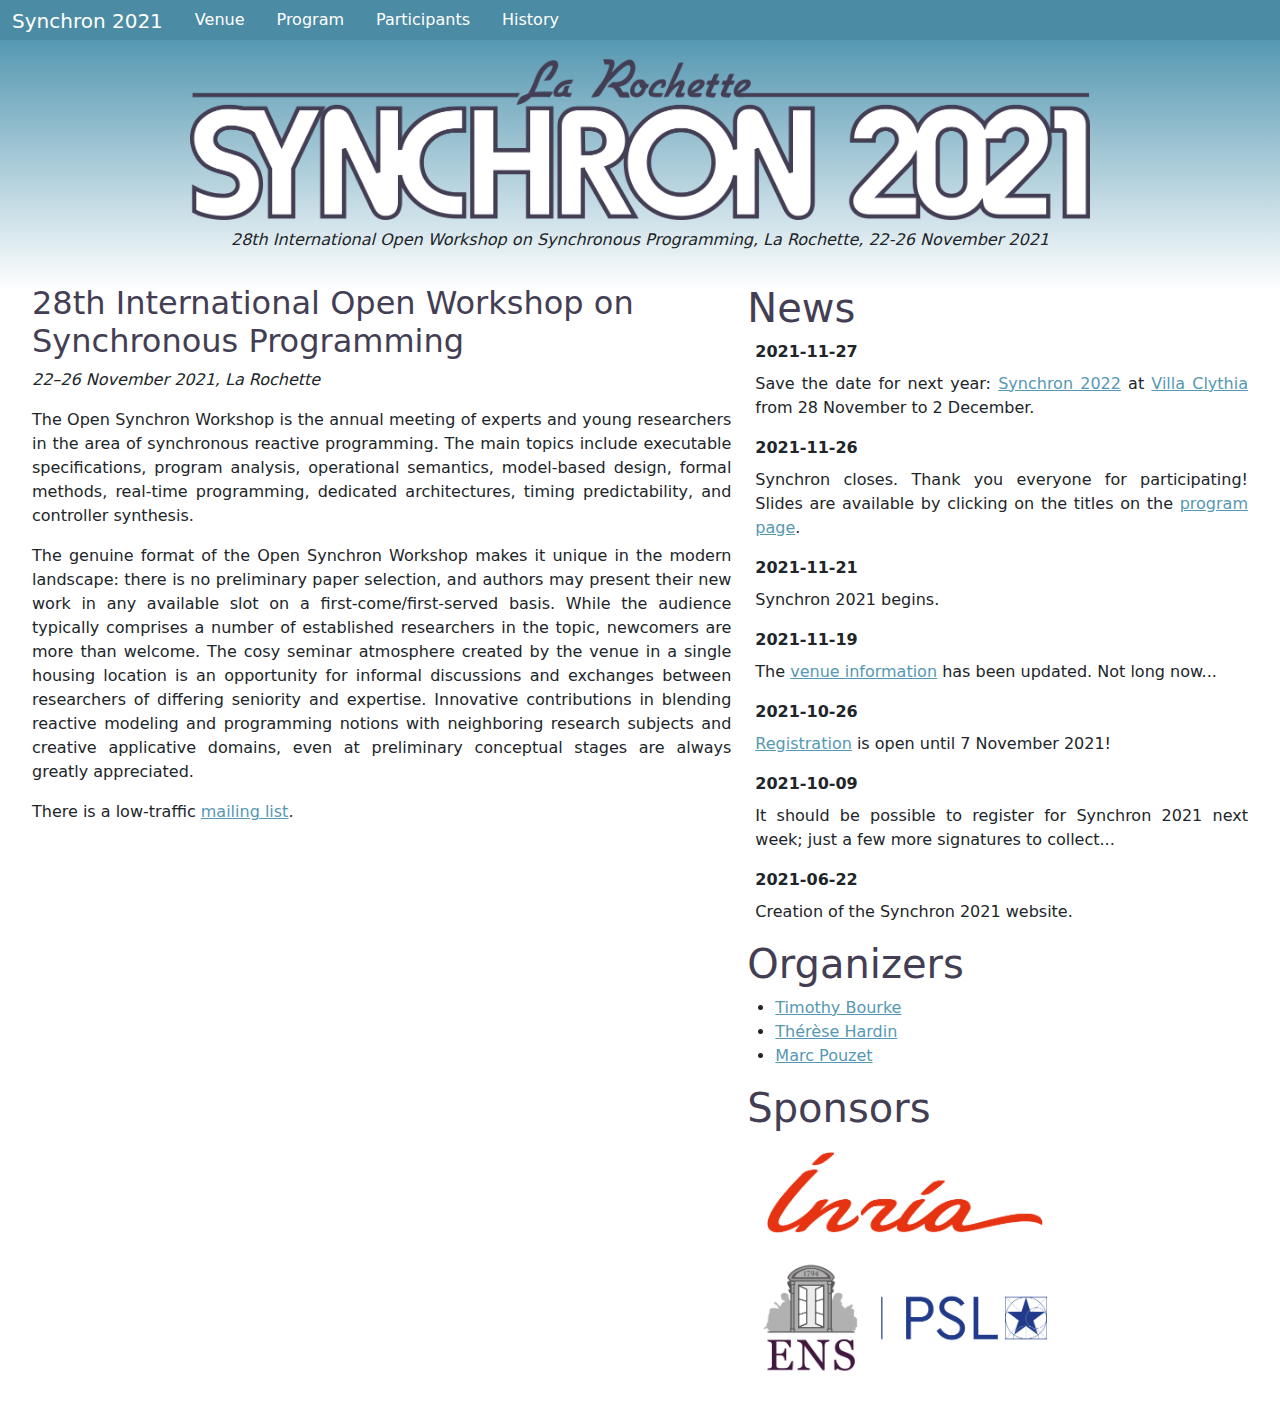
<file: index.html>
<!DOCTYPE html>
<html lang="en"><head><meta charset="utf-8"/><meta name="viewport" content="width=device-width, initial-scale=1, shrink-to-fit=no"/><meta http-equiv="x-ua-compatible" content="ie=edge"/><link href="css/synchron.css" rel="stylesheet"/><title>Synchron 2021</title><meta name="description" content="28th International Open Workshop on Synchronous Programming,
                   La Rochette, 22-26 November 2021"/><link href="apple-touch-icon.png" type="image/png" rel="apple-touch-icon" sizes="180x180"/><link href="favicon-32x32.png" type="image/png" rel="icon" sizes="32x32"/><link href="favicon-16x16.png" type="image/png" rel="icon" sizes="16x16"/><link href="site.webmanifest" rel="manifest"/><meta name="msapplication-TileColor" content="#ffffff"/><meta name="msapplication-TileImage" content="/icons/ms-icon-144x144.png"/><meta name="theme-color" content="#ffffff"/></head><body><div class="synchron-all"><div class="navbar navbar-expand-md navbar-light synchron-navbar" id="synchron-navbar" role="navigation"><div class="container-fluid"><a class="navbar-brand" href="index.html">Synchron 2021</a><button class="navbar-toggler" type="button" data-bs-toggle="collapse" data-bs-target="#collapsingNavbar" aria-controls="collapsingNavbar" aria-expanded="false" aria-label="Toggle navigation"><span class="navbar-toggler-icon"></span></button><div class="collapse navbar-collapse" id="collapsingNavbar"><ul class="navbar-nav mr-auto"><li class="nav-item"><a class="nav-link" href="venue.html">Venue</a></li><li class="nav-item"><a class="nav-link" href="program.html">Program</a></li><li class="nav-item"><a class="nav-link" href="participants.html">Participants</a></li><li class="nav-item"><a class="nav-link" href="history.html">History</a></li></ul></div></div></div><div class="synchron-content synchron-gradient"><div class="synchron-logo-outer"><div class="synchron-logo"><div class="d-none d-md-block"><img class="img-fluid synchron-logo" alt="Synchron 2021 logo" src="img/synchron2021.png"/></div><div class="d-md-none"><img class="img-fluid synchron-logo" alt="Synchron 2021 narrow logo" src="img/synchron2021-narrow.png"/></div><div class="synchron-under-logo">28th International Open Workshop on Synchronous Programming,
                   La Rochette, 22-26 November 2021</div></div></div><div class="row below-logo"><div class="col-md-7 col-xl-7 overview"><h2>28th International Open Workshop on Synchronous Programming</h2>
<p><em>22–26 November 2021, La Rochette</em></p>
<p>The Open Synchron Workshop is the annual meeting of experts and young
researchers in the area of synchronous reactive programming.
The main topics include executable specifications, program analysis,
operational semantics, model-based design, formal methods, real-time
programming, dedicated architectures, timing predictability, and controller
synthesis.</p>
<p>The genuine format of the Open Synchron Workshop makes it unique in the
modern landscape: there is no preliminary paper selection, and authors may
present their new work in any available slot on a first-come/first-served
basis.
While the audience typically comprises a number of established researchers
in the topic, newcomers are more than welcome.
The cosy seminar atmosphere created by the venue in a single housing
location is an opportunity for informal discussions and exchanges between
researchers of differing seniority and expertise.
Innovative contributions in blending reactive modeling and programming
notions with neighboring research subjects and creative applicative domains,
even at preliminary conceptual stages are always greatly appreciated.</p>
<p>There is a low-traffic
<a href="https://sympa.inria.fr/sympa/info/synchron2021">mailing list</a>.</p>
</div><div class="col-md-5 col-xl-5"><h1>News</h1><dl class="velus-news"><dt><dt>2021-11-27</dt></dt><dd><dd><p>Save the date for next year: <a href="https://project.inria.fr/synchron2022/">Synchron 2022</a>
at <a href="https://www.caes.cnrs.fr/sejours/la-villa-clythia/">Villa Clythia</a> from
28 November to 2 December.</p>
</dd></dd><dt><dt>2021-11-26</dt></dt><dd><dd><p>Synchron closes. Thank you everyone for participating! Slides are available
by clicking on the titles on the <a href="program.html">program page</a>.</p>
</dd></dd><dt><dt>2021-11-21</dt></dt><dd><dd><p>Synchron 2021 begins.</p>
</dd></dd><dt><dt>2021-11-19</dt></dt><dd><dd><p>The <a href="venue.html">venue information</a> has been updated. Not long now...</p>
</dd></dd><dt><dt>2021-10-26</dt></dt><dd><dd><p><a href="registration.html">Registration</a> is open until 7 November 2021!</p>
</dd></dd><dt><dt>2021-10-09</dt></dt><dd><dd><p>It should be possible to register for Synchron 2021 next week; just a few
more signatures to collect...</p>
</dd></dd><dt><dt>2021-06-22</dt></dt><dd><dd><p>Creation of the Synchron 2021 website.</p>
</dd></dd></dl><div class="under-news"><h1>Organizers</h1>
<ul>
<li><a href="http://www.tbrk.org/">Timothy Bourke</a>
</li>
<li><a href="http://www-spi.lip6.fr/~hardin/">Thérèse Hardin</a>
</li>
<li><a href="https://www.di.ens.fr/~pouzet/">Marc Pouzet</a>
</li>
</ul>
<h1>Sponsors</h1>
<p><a href="https://www.inria.fr/en/centre-inria-de-paris"><img src="img/inria.png" alt="Inria logo" title="Inria logo"/></a></p>
<p><a href="https://www.di.ens.fr/"><img src="img/ens-psl.png" alt="ENS-PSL logo" title="ENS-PSL logo"/></a></p>
</div></div></div></div><script src="js/bootstrap.min.js"></script></div></body></html>
</file>
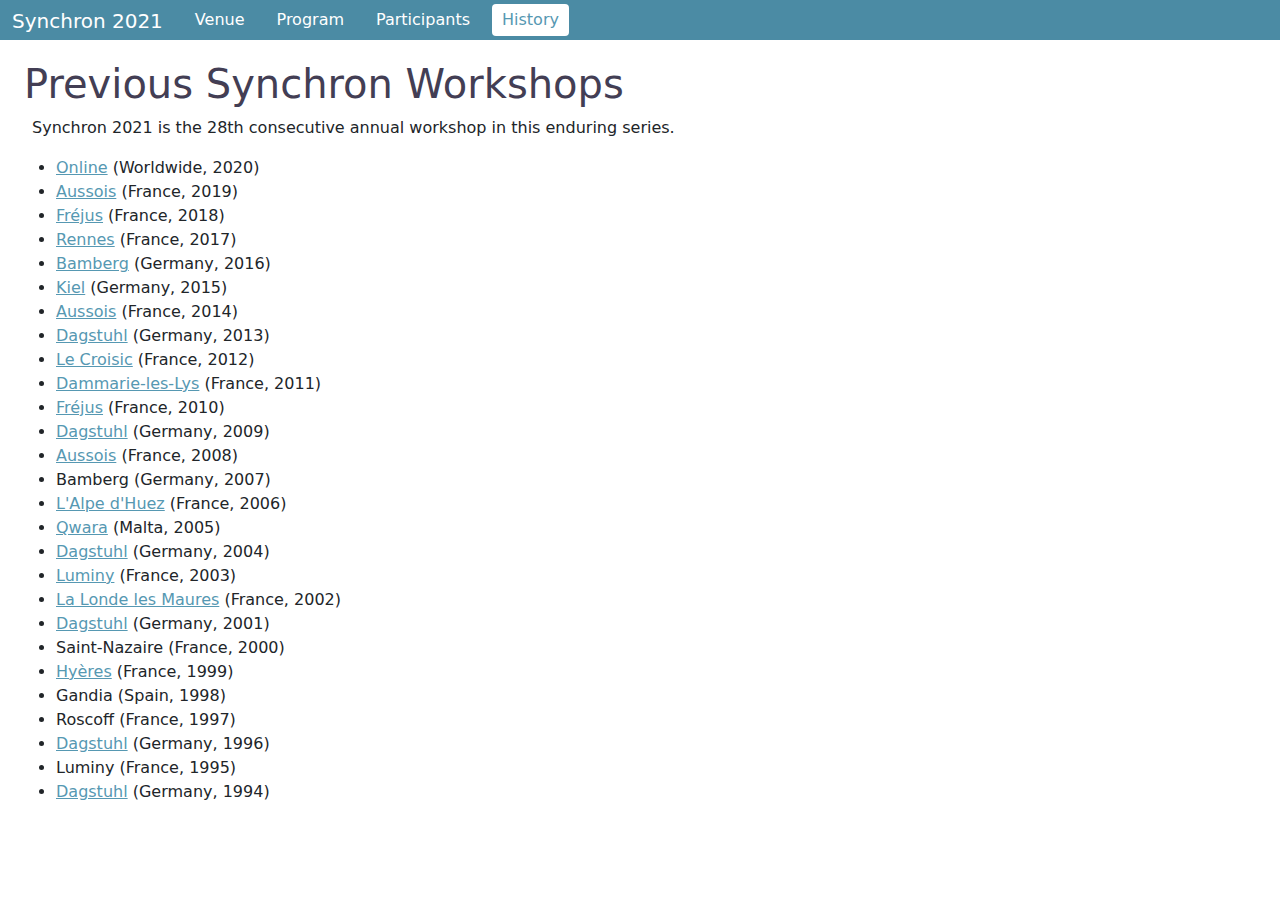
<file: history.html>
<!DOCTYPE html>
<html lang="en"><head><meta charset="utf-8"/><meta name="viewport" content="width=device-width, initial-scale=1, shrink-to-fit=no"/><meta http-equiv="x-ua-compatible" content="ie=edge"/><link href="css/synchron.css" rel="stylesheet"/><title>Synchron 2021: History</title><meta name="description" content="Previous Synchron Workshops"/><link href="apple-touch-icon.png" type="image/png" rel="apple-touch-icon" sizes="180x180"/><link href="favicon-32x32.png" type="image/png" rel="icon" sizes="32x32"/><link href="favicon-16x16.png" type="image/png" rel="icon" sizes="16x16"/><link href="site.webmanifest" rel="manifest"/><meta name="msapplication-TileColor" content="#ffffff"/><meta name="msapplication-TileImage" content="/icons/ms-icon-144x144.png"/><meta name="theme-color" content="#ffffff"/></head><body><div class="synchron-all"><div class="navbar navbar-expand-md navbar-light synchron-navbar" id="synchron-navbar" role="navigation"><div class="container-fluid"><a class="navbar-brand" href="index.html">Synchron 2021</a><button class="navbar-toggler" type="button" data-bs-toggle="collapse" data-bs-target="#collapsingNavbar" aria-controls="collapsingNavbar" aria-expanded="false" aria-label="Toggle navigation"><span class="navbar-toggler-icon"></span></button><div class="collapse navbar-collapse" id="collapsingNavbar"><ul class="navbar-nav mr-auto"><li class="nav-item"><a class="nav-link" href="venue.html">Venue</a></li><li class="nav-item"><a class="nav-link" href="program.html">Program</a></li><li class="nav-item"><a class="nav-link" href="participants.html">Participants</a></li><li class="nav-item active"><a class="nav-link" href="history.html">History</a></li></ul></div></div></div><div class="synchron-content"><div class="row below-logo"><div class="col-md-7 col-xl-7 overview"><h1>Previous Synchron Workshops</h1>
<p>Synchron 2021 is the 28th consecutive annual workshop in this enduring
series.</p>
<ul><li><span class="location"><a href="http://synchron2020.inria.fr/">Online</a></span> (<span class="country">Worldwide</span>, <span class="year">2020</span>)</li><li><span class="location"><a href="http://synchron19.org/">Aussois</a></span> (<span class="country">France</span>, <span class="year">2019</span>)</li><li><span class="location"><a href="https://project.inria.fr/synchron2018/">Fréjus</a></span> (<span class="country">France</span>, <span class="year">2018</span>)</li><li><span class="location"><a href="https://synchron17.inria.fr/">Rennes</a></span> (<span class="country">France</span>, <span class="year">2017</span>)</li><li><span class="location"><a href="https://www.uni-bamberg.de/gdi/synchron-2016/">Bamberg</a></span> (<span class="country">Germany</span>, <span class="year">2016</span>)</li><li><span class="location"><a href="https://www.rtsys.informatik.uni-kiel.de/en/synchron-2015">Kiel</a></span> (<span class="country">Germany</span>, <span class="year">2015</span>)</li><li><span class="location"><a href="http://synchron2014.inria.fr">Aussois</a></span> (<span class="country">France</span>, <span class="year">2014</span>)</li><li><span class="location"><a href="http://www.dagstuhl.de/13471">Dagstuhl</a></span> (<span class="country">Germany</span>, <span class="year">2013</span>)</li><li><span class="location"><a href="http://synchron2012.inria.fr">Le Croisic</a></span> (<span class="country">France</span>, <span class="year">2012</span>)</li><li><span class="location"><a href="http://pop-art.inrialpes.fr/synchron2011">Dammarie-les-Lys</a></span> (<span class="country">France</span>, <span class="year">2011</span>)</li><li><span class="location"><a href="http://www.artist-embedded.org/artist/Synchron-2010,2206.html">Fréjus</a></span> (<span class="country">France</span>, <span class="year">2010</span>)</li><li><span class="location"><a href="http://www.dagstuhl.de/09481">Dagstuhl</a></span> (<span class="country">Germany</span>, <span class="year">2009</span>)</li><li><span class="location"><a href="http://synchron2008.lri.fr">Aussois</a></span> (<span class="country">France</span>, <span class="year">2008</span>)</li><li><span class="location">Bamberg</span> (<span class="country">Germany</span>, <span class="year">2007</span>)</li><li><span class="location"><a href="http://www.inrialpes.fr/Synchron06/">L'Alpe d'Huez</a></span> (<span class="country">France</span>, <span class="year">2006</span>)</li><li><span class="location"><a href="http://www.cs.um.edu.mt/~synchrone05">Qwara</a></span> (<span class="country">Malta</span>, <span class="year">2005</span>)</li><li><span class="location"><a href="http://www.dagstuhl.de/04491">Dagstuhl</a></span> (<span class="country">Germany</span>, <span class="year">2004</span>)</li><li><span class="location"><a href="http://www-verimag.imag.fr/PEOPLE/Nicolas.Halbwachs/SYNCHRON03/">Luminy</a></span> (<span class="country">France</span>, <span class="year">2003</span>)</li><li><span class="location"><a href="http://www-sop.inria.fr/tick/Synchron2002.html">La Londe les Maures</a></span> (<span class="country">France</span>, <span class="year">2002</span>)</li><li><span class="location"><a href="http://www.dagstuhl.de/01491/">Dagstuhl</a></span> (<span class="country">Germany</span>, <span class="year">2001</span>)</li><li><span class="location">Saint-Nazaire</span> (<span class="country">France</span>, <span class="year">2000</span>)</li><li><span class="location"><a href="http://www-sop.inria.fr/meije/synchron99/location.htm">Hyères</a></span> (<span class="country">France</span>, <span class="year">1999</span>)</li><li><span class="location">Gandia</span> (<span class="country">Spain</span>, <span class="year">1998</span>)</li><li><span class="location">Roscoff</span> (<span class="country">France</span>, <span class="year">1997</span>)</li><li><span class="location"><a href="http://www.dagstuhl.de/9650/">Dagstuhl</a></span> (<span class="country">Germany</span>, <span class="year">1996</span>)</li><li><span class="location">Luminy</span> (<span class="country">France</span>, <span class="year">1995</span>)</li><li><span class="location"><a href="http://www.dagstuhl.de/9448/">Dagstuhl</a></span> (<span class="country">Germany</span>, <span class="year">1994</span>)</li></ul></div></div></div><script src="js/bootstrap.min.js"></script></div></body></html>
</file>
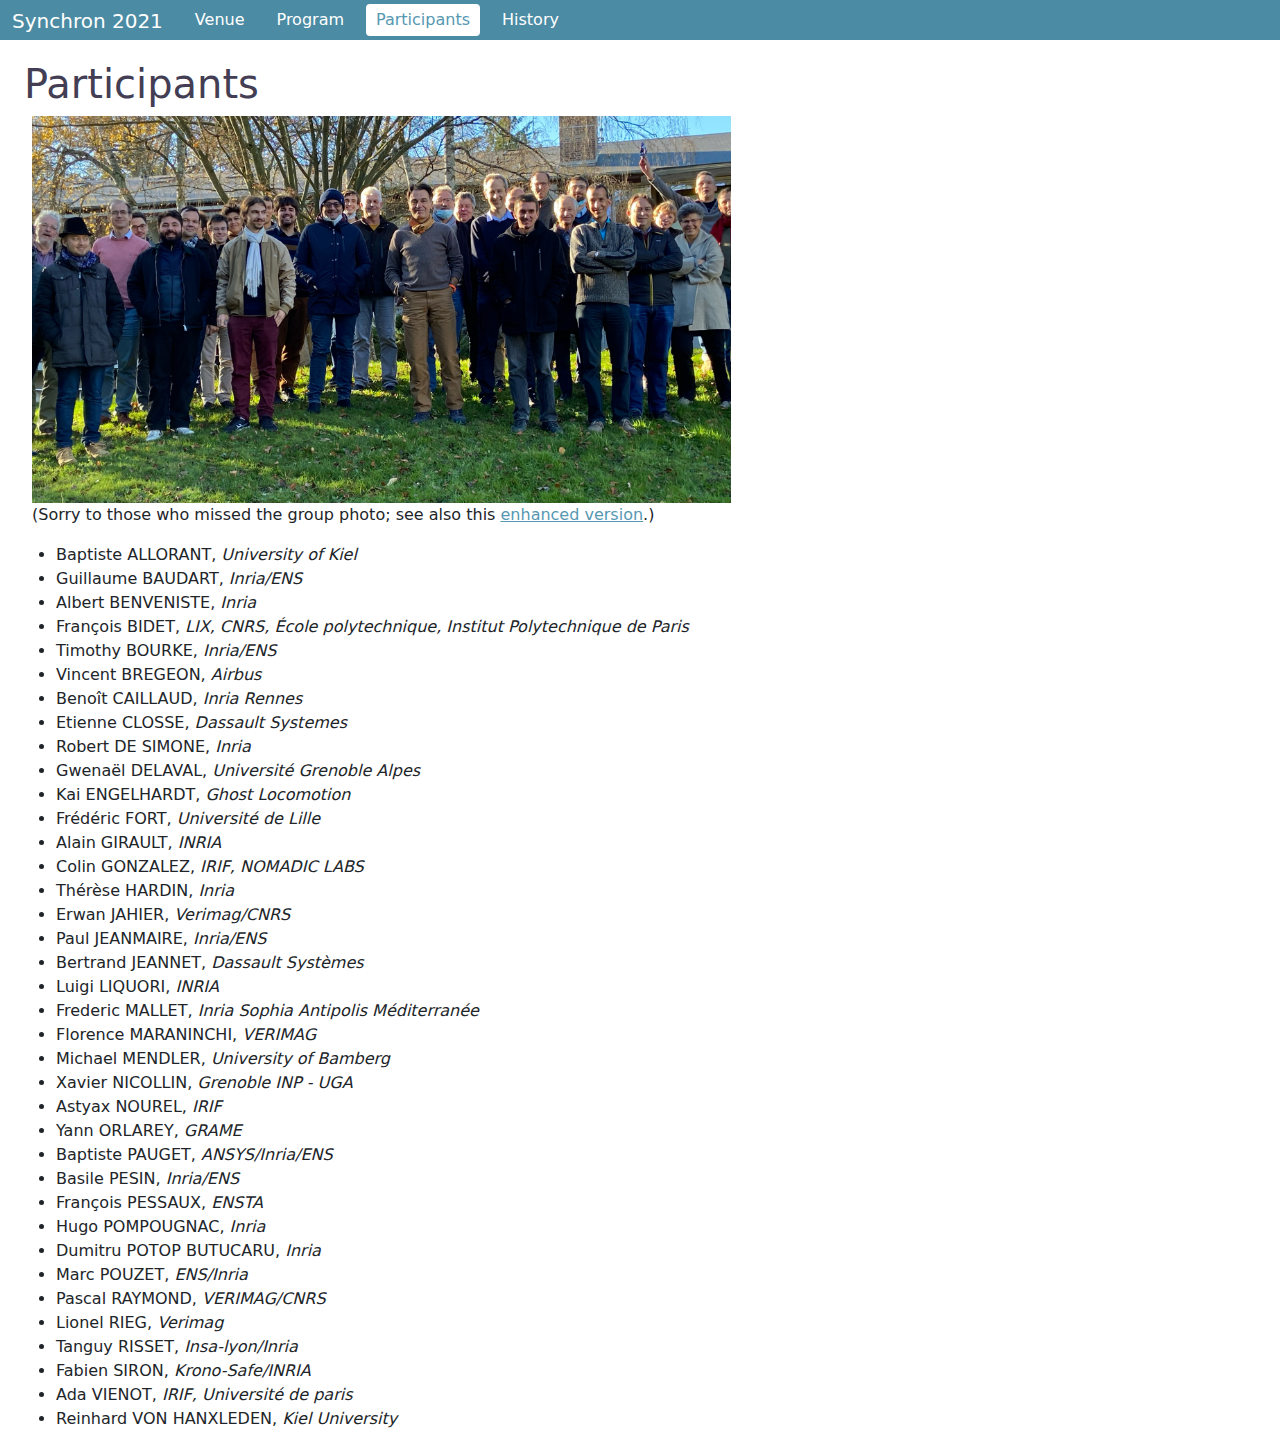
<file: participants.html>
<!DOCTYPE html>
<html lang="en"><head><meta charset="utf-8"/><meta name="viewport" content="width=device-width, initial-scale=1, shrink-to-fit=no"/><meta http-equiv="x-ua-compatible" content="ie=edge"/><link href="css/synchron.css" rel="stylesheet"/><title>Synchron 2021: Participants</title><meta name="description" content="Participants at Synchron 2021"/><link href="apple-touch-icon.png" type="image/png" rel="apple-touch-icon" sizes="180x180"/><link href="favicon-32x32.png" type="image/png" rel="icon" sizes="32x32"/><link href="favicon-16x16.png" type="image/png" rel="icon" sizes="16x16"/><link href="site.webmanifest" rel="manifest"/><meta name="msapplication-TileColor" content="#ffffff"/><meta name="msapplication-TileImage" content="/icons/ms-icon-144x144.png"/><meta name="theme-color" content="#ffffff"/></head><body><div class="synchron-all"><div class="navbar navbar-expand-md navbar-light synchron-navbar" id="synchron-navbar" role="navigation"><div class="container-fluid"><a class="navbar-brand" href="index.html">Synchron 2021</a><button class="navbar-toggler" type="button" data-bs-toggle="collapse" data-bs-target="#collapsingNavbar" aria-controls="collapsingNavbar" aria-expanded="false" aria-label="Toggle navigation"><span class="navbar-toggler-icon"></span></button><div class="collapse navbar-collapse" id="collapsingNavbar"><ul class="navbar-nav mr-auto"><li class="nav-item"><a class="nav-link" href="venue.html">Venue</a></li><li class="nav-item"><a class="nav-link" href="program.html">Program</a></li><li class="nav-item active"><a class="nav-link" href="participants.html">Participants</a></li><li class="nav-item"><a class="nav-link" href="history.html">History</a></li></ul></div></div></div><div class="synchron-content"><div class="row below-logo"><div class="col-md-7 col-xl-7 overview"><h1>Participants</h1>
<a href="img/synchron2021-photo.jpg">
  <img class="img-fluid" alt="Screen shot of some Synchron 2021 participants" src="img/synchron2021-photo.jpg"/>
</a>
<p>(Sorry to those who missed the group photo; see also this
<a href="img/synchron2021-enhanced.jpg">enhanced version</a>.)</p>
<ul>
<li>Baptiste ALLORANT, <em>University of Kiel</em>
</li>
<li>Guillaume BAUDART, <em>Inria/ENS</em>
</li>
<li>Albert BENVENISTE, <em>Inria</em>
</li>
<li>François BIDET, <em>LIX, CNRS, École polytechnique, Institut Polytechnique de Paris</em>
</li>
<li>Timothy BOURKE, <em>Inria/ENS</em>
</li>
<li>Vincent BREGEON, <em>Airbus</em>
</li>
<li>Benoît CAILLAUD, <em>Inria Rennes</em>
</li>
<li>Etienne CLOSSE, <em>Dassault Systemes</em>
</li>
<li>Robert DE SIMONE, <em>Inria</em>
</li>
<li>Gwenaël DELAVAL, <em>Université Grenoble Alpes</em>
</li>
<li>Kai ENGELHARDT, <em>Ghost Locomotion</em>
</li>
<li>Frédéric FORT, <em>Université de Lille</em>
</li>
<li>Alain GIRAULT, <em>INRIA</em>
</li>
<li>Colin GONZALEZ, <em>IRIF, NOMADIC LABS</em>
</li>
<li>Thérèse HARDIN, <em>Inria</em>
</li>
<li>Erwan JAHIER, <em>Verimag/CNRS</em>
</li>
<li>Paul JEANMAIRE, <em>Inria/ENS</em>
</li>
<li>Bertrand JEANNET, <em>Dassault Systèmes</em>
</li>
<li>Luigi LIQUORI, <em>INRIA</em>
</li>
<li>Frederic MALLET, <em>Inria Sophia Antipolis Méditerranée</em>
</li>
<li>Florence MARANINCHI, <em>VERIMAG</em>
</li>
<li>Michael MENDLER, <em>University of Bamberg</em>
</li>
<li>Xavier NICOLLIN, <em>Grenoble INP - UGA</em>
</li>
<li>Astyax NOUREL, <em>IRIF</em>
</li>
<li>Yann ORLAREY, <em>GRAME</em>
</li>
<li>Baptiste PAUGET, <em>ANSYS/Inria/ENS</em>
</li>
<li>Basile PESIN, <em>Inria/ENS</em>
</li>
<li>François PESSAUX, <em>ENSTA</em>
</li>
<li>Hugo POMPOUGNAC, <em>Inria</em>
</li>
<li>Dumitru POTOP BUTUCARU, <em>Inria</em>
</li>
<li>Marc POUZET, <em>ENS/Inria</em>
</li>
<li>Pascal RAYMOND, <em>VERIMAG/CNRS</em>
</li>
<li>Lionel RIEG, <em>Verimag</em>
</li>
<li>Tanguy RISSET, <em>Insa-lyon/Inria</em>
</li>
<li>Fabien SIRON, <em>Krono-Safe/INRIA</em>
</li>
<li>Ada VIENOT, <em>IRIF, Université de paris</em>
</li>
<li>Reinhard VON HANXLEDEN, <em>Kiel University</em>
</li>
</ul>
</div></div></div><script src="js/bootstrap.min.js"></script></div></body></html>
</file>
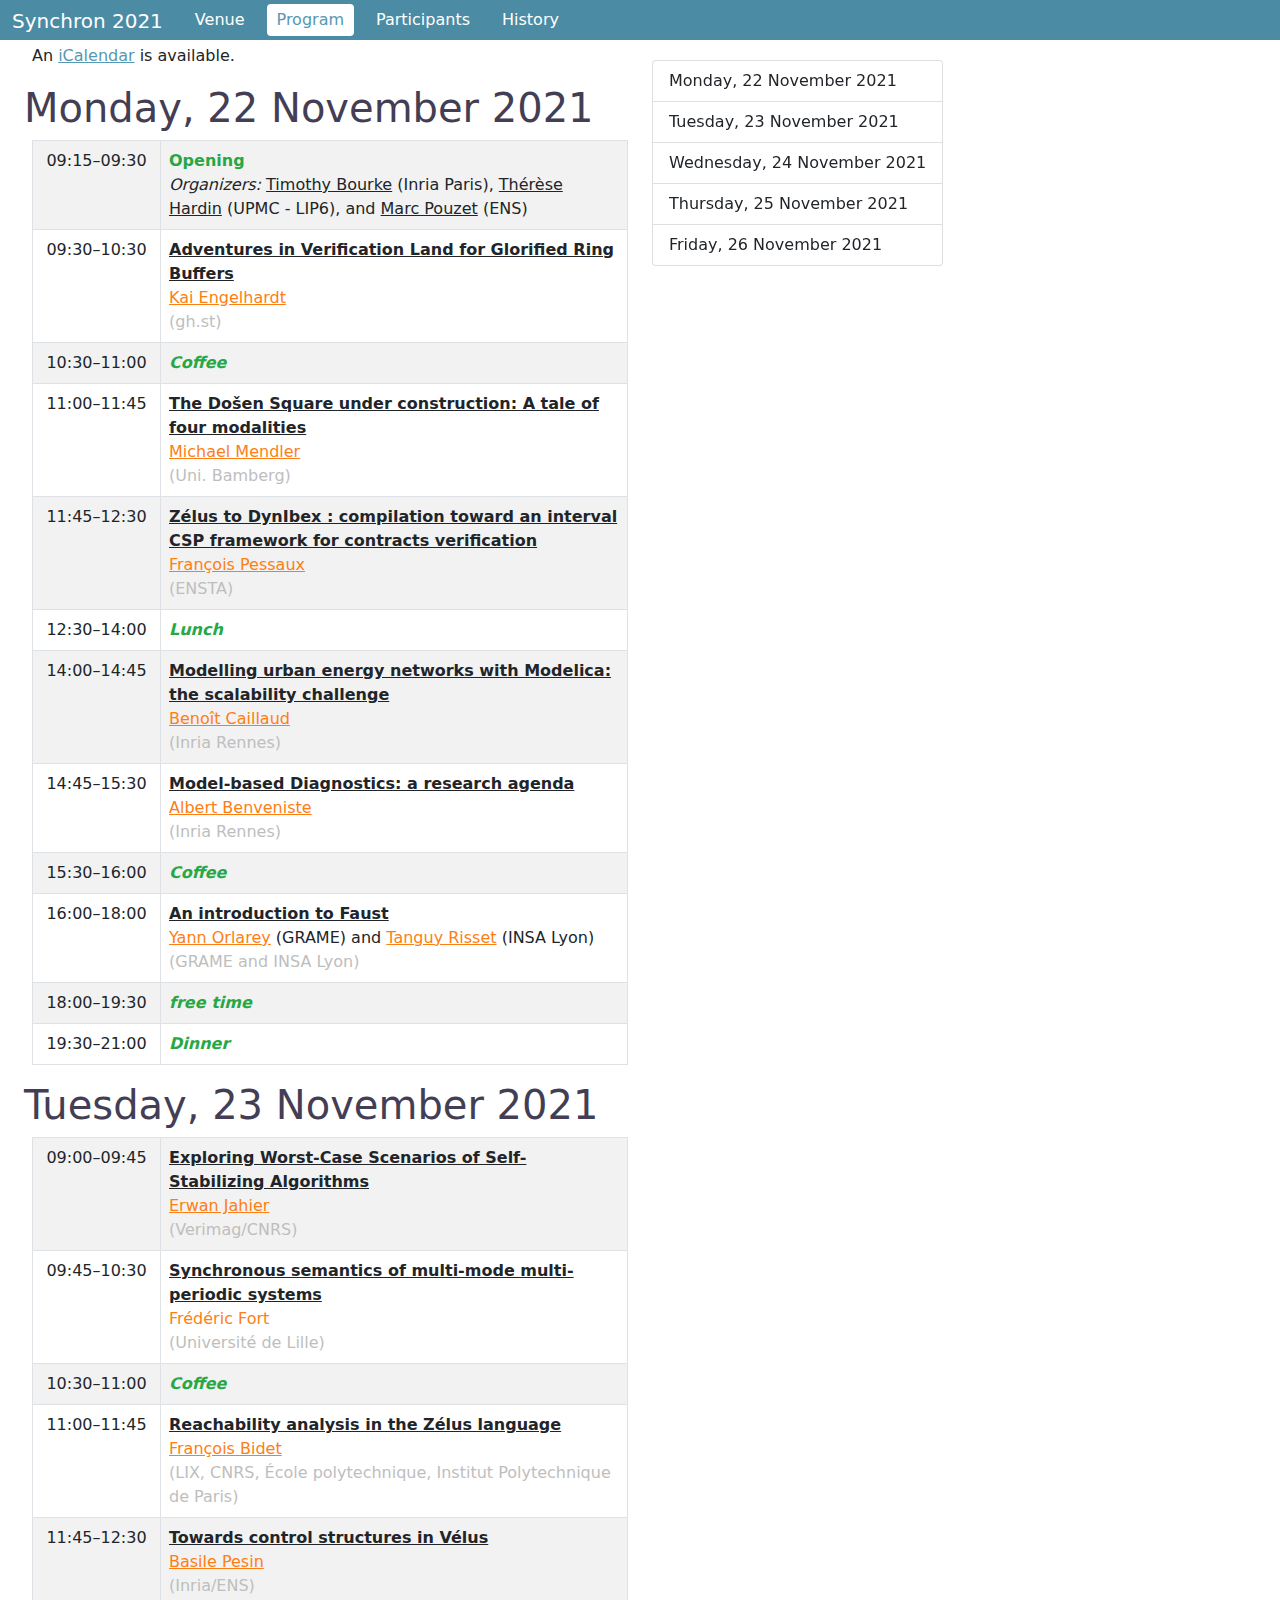
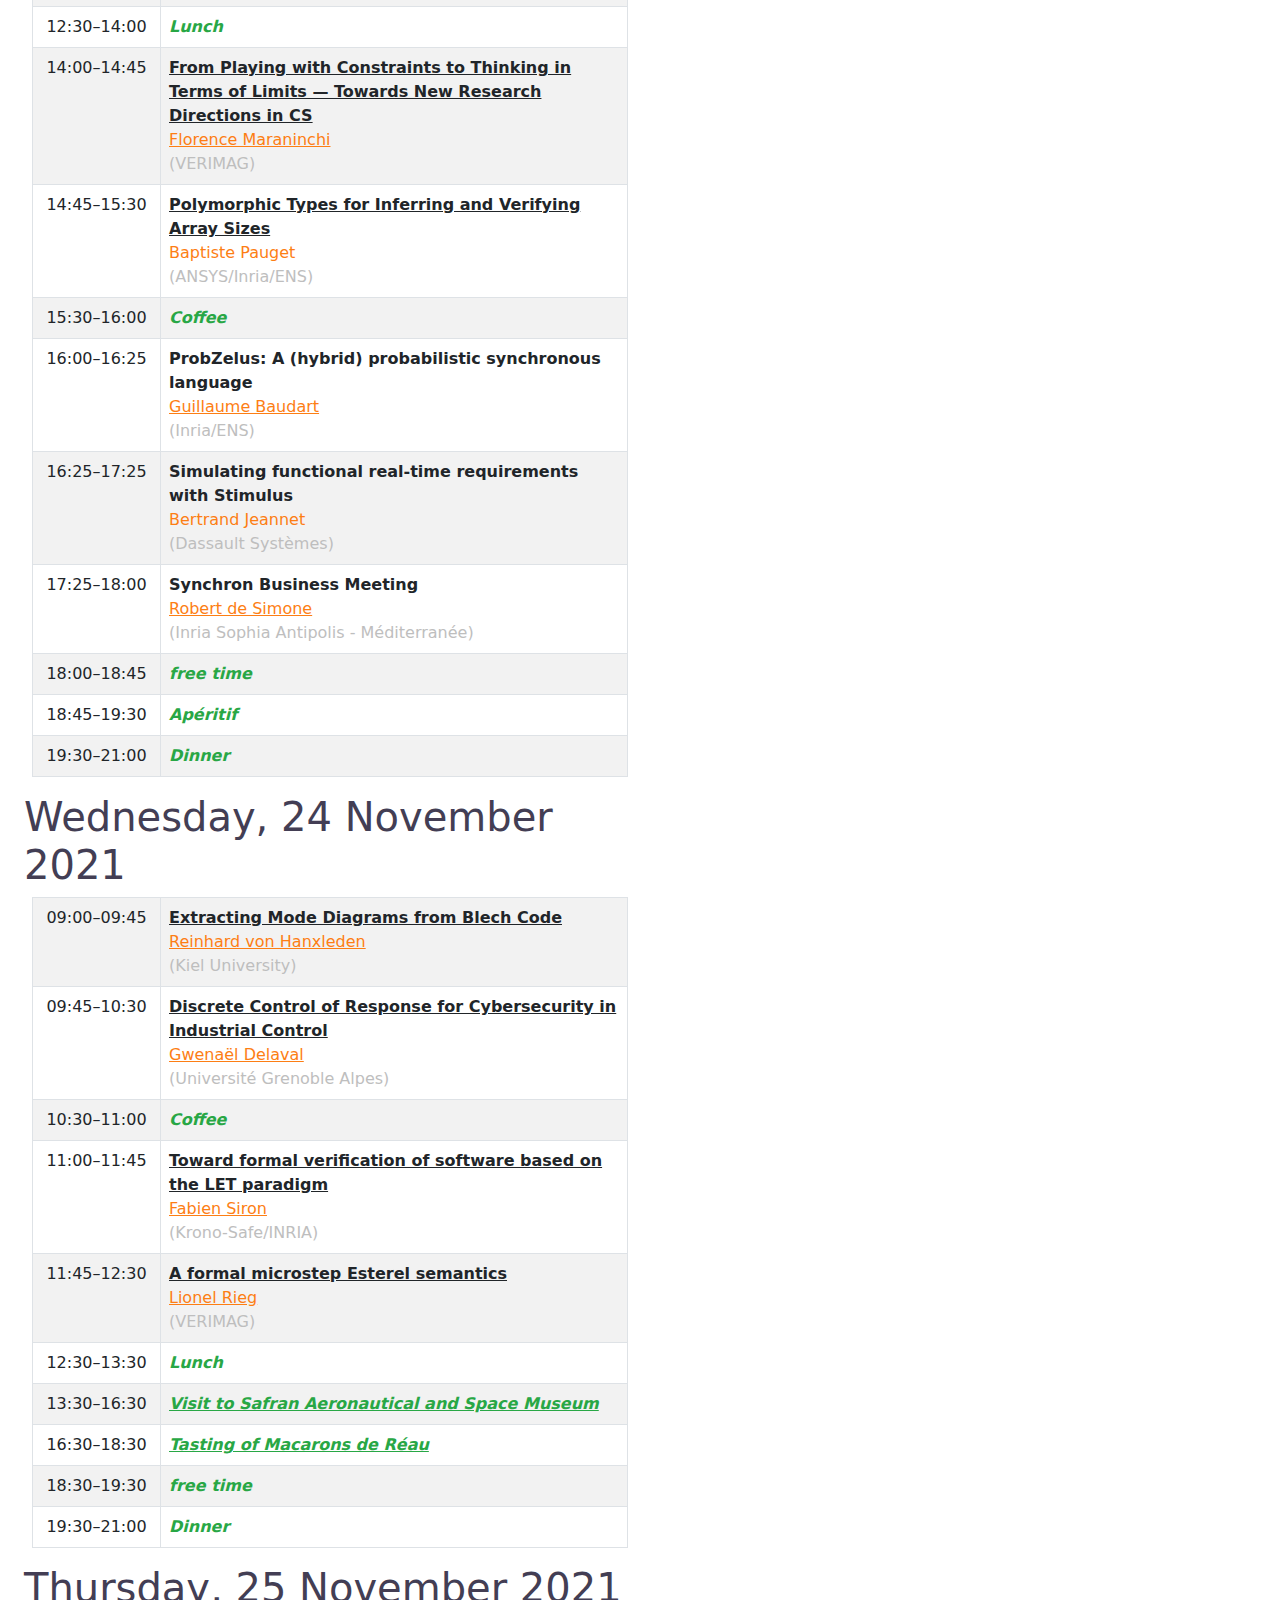
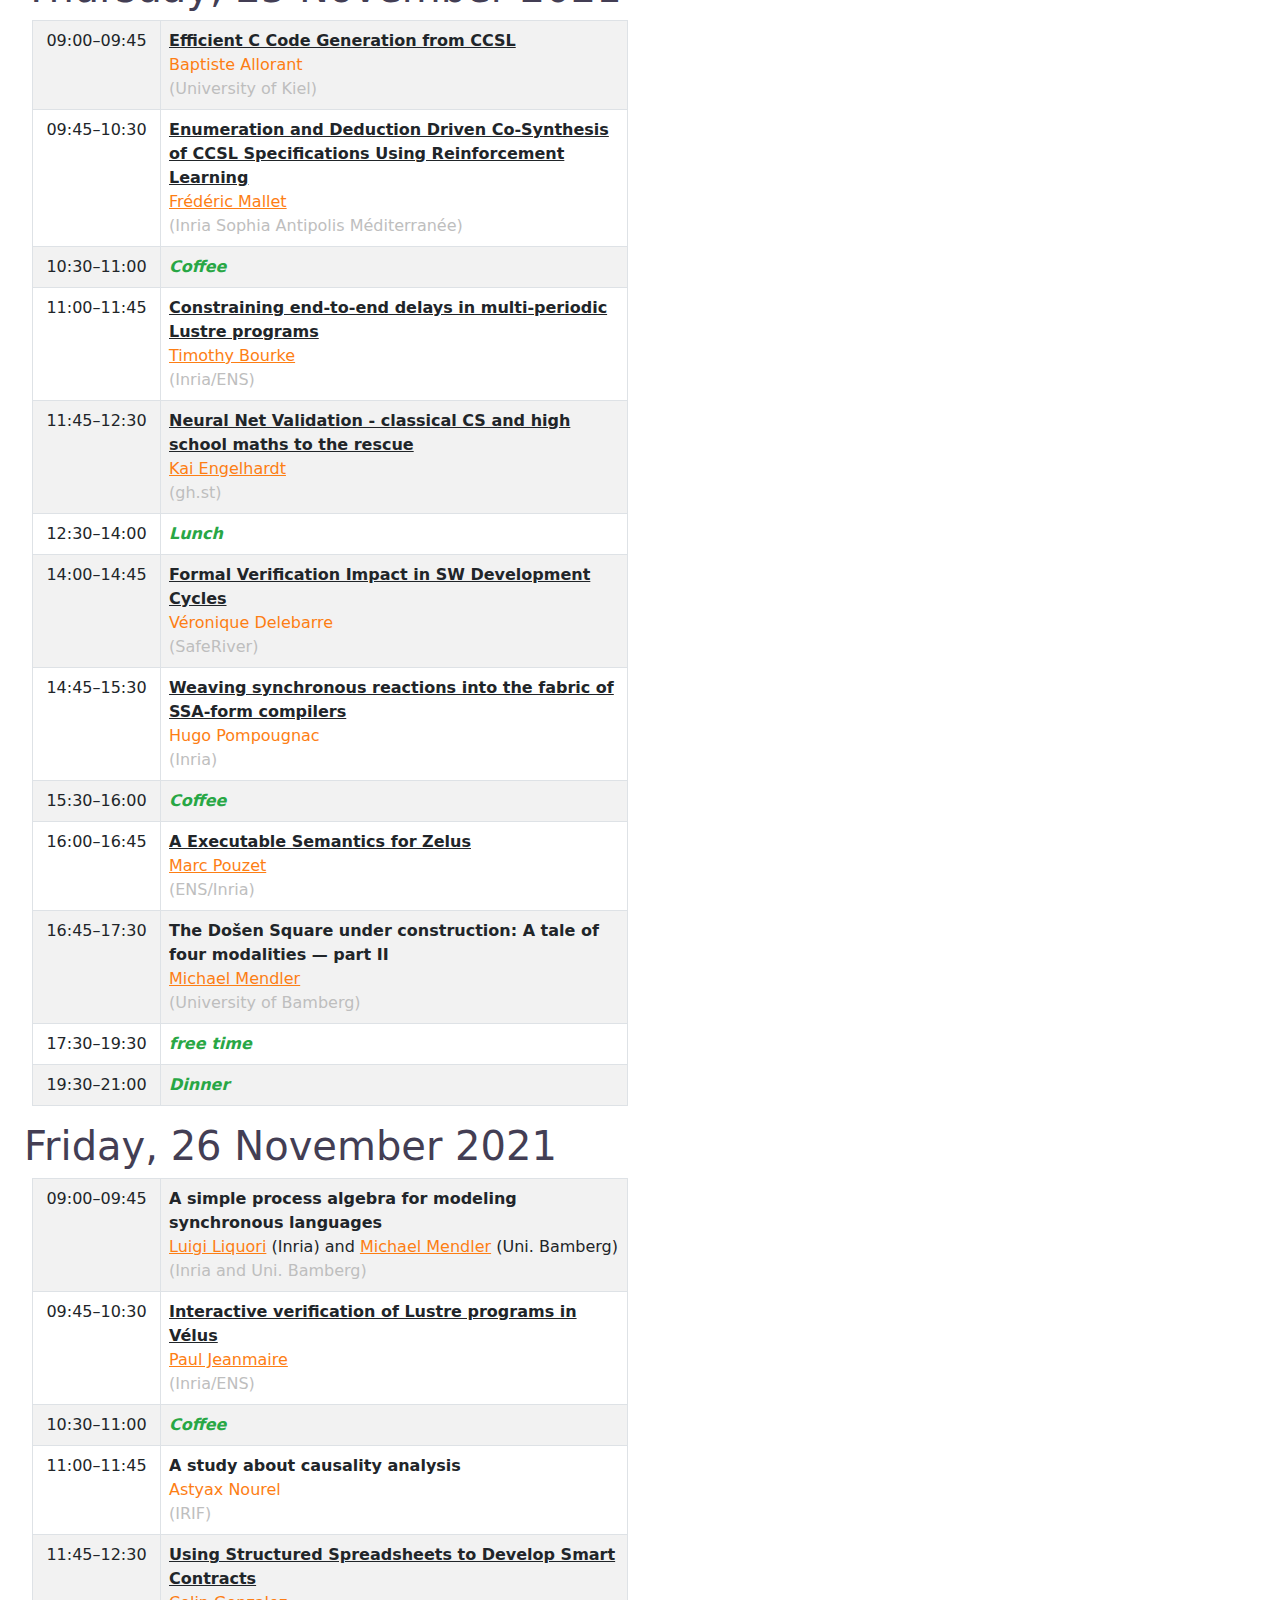
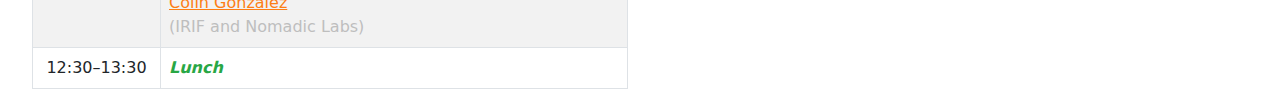
<file: program.html>
<!DOCTYPE html>
<html lang="en"><head><meta charset="utf-8"/><meta name="viewport" content="width=device-width, initial-scale=1, shrink-to-fit=no"/><meta http-equiv="x-ua-compatible" content="ie=edge"/><link href="css/synchron.css" rel="stylesheet"/><title>Synchron 2021: Program</title><meta name="description" content="Schedule of talks at Synchron 2021"/><link href="apple-touch-icon.png" type="image/png" rel="apple-touch-icon" sizes="180x180"/><link href="favicon-32x32.png" type="image/png" rel="icon" sizes="32x32"/><link href="favicon-16x16.png" type="image/png" rel="icon" sizes="16x16"/><link href="site.webmanifest" rel="manifest"/><meta name="msapplication-TileColor" content="#ffffff"/><meta name="msapplication-TileImage" content="/icons/ms-icon-144x144.png"/><meta name="theme-color" content="#ffffff"/></head><body><div class="synchron-all"><div class="navbar navbar-expand-md navbar-light synchron-navbar" id="synchron-navbar" role="navigation"><div class="container-fluid"><a class="navbar-brand" href="index.html">Synchron 2021</a><button class="navbar-toggler" type="button" data-bs-toggle="collapse" data-bs-target="#collapsingNavbar" aria-controls="collapsingNavbar" aria-expanded="false" aria-label="Toggle navigation"><span class="navbar-toggler-icon"></span></button><div class="collapse navbar-collapse" id="collapsingNavbar"><ul class="navbar-nav mr-auto"><li class="nav-item"><a class="nav-link" href="venue.html">Venue</a></li><li class="nav-item active"><a class="nav-link" href="program.html">Program</a></li><li class="nav-item"><a class="nav-link" href="participants.html">Participants</a></li><li class="nav-item"><a class="nav-link" href="history.html">History</a></li></ul></div></div></div><nav class="navbar navbar-expand fixed-bottom" id="synchron-top-bar"><ul class="nav nav-pills nav-fill"><li class="nav-item"><a class="nav-link" href="#day-2021-11-22">Mon 22 Nov</a></li><li class="nav-item"><a class="nav-link" href="#day-2021-11-23">Tue 23 Nov</a></li><li class="nav-item"><a class="nav-link" href="#day-2021-11-24">Wed 24 Nov</a></li><li class="nav-item"><a class="nav-link" href="#day-2021-11-25">Thu 25 Nov</a></li><li class="nav-item"><a class="nav-link" href="#day-2021-11-26">Fri 26 Nov</a></li></ul></nav><div class="synchron-content"><div class="row"><div class="synchron-side-bar-content"><h1 class="d-none d-print-block">Synchron 2021</h1><p class="d-print-none d-none d-md-block d-lg-block d-xl-block">An <a href="synchron2021.ics">iCalendar</a> is available.</p><h1 id="day-2021-11-22">Monday, 22 <span class="d-lg-inline d-md-inline d-sm-none d-none">November</span><span class="d-lg-none d-md-none d-sm-inline d-inline">Nov</span><span class="d-lg-inline d-md-inline d-sm-none d-none"> 2021</span></h1><table class="table table-striped table-bordered program"><tr><td class="timeslot"><div class="times">09:15–09:30</div></td><td class="free"><div class="title">Opening</div><div class="authors"><span class="role">Organizers: </span><span><a href="http://www.tbrk.org">Timothy Bourke</a></span> <span class="affiliations">(Inria Paris)</span>, <span><a href="https://fr.linkedin.com/in/th%C3%A9r%C3%A8se-hardin-90787916">Thérèse Hardin</a></span> <span class="affiliations">(UPMC - LIP6)</span>, and <span><a href="https://www.di.ens.fr/~pouzet/">Marc Pouzet</a></span> <span class="affiliations">(ENS)</span></div></td></tr><tr><td class="timeslot"><div class="times">09:30–10:30</div></td><td class="talk"><div class="title"><a href="slides/synchron2021-engelhardt-1.pdf">Adventures in Verification Land for Glorified Ring Buffers</a></div><div class="authors"><span class="speaker"><a href="https://gh.st">Kai Engelhardt</a></span></div><div class="affiliations">(gh.st)</div></td></tr><tr><td class="timeslot"><div class="times">10:30–11:00</div></td><td class="break"><div class="title">Coffee</div></td></tr><tr><td class="timeslot"><div class="times">11:00–11:45</div></td><td class="talk"><div class="title"><a href="https://link.springer.com/chapter/10.1007/978-3-030-86059-2_26">The Došen Square under construction: A tale of four modalities</a></div><div class="authors"><span class="speaker"><a href="https://www.uni-bamberg.de/gdi/team/michael-mendler/">Michael Mendler</a></span></div><div class="affiliations">(Uni. Bamberg)</div></td></tr><tr><td class="timeslot"><div class="times">11:45–12:30</div></td><td class="talk"><div class="title"><a href="slides/synchron2021-pessaux.pdf">Zélus to DynIbex : compilation toward an interval CSP framework for contracts verification</a></div><div class="authors"><span class="speaker"><a href="https://perso.ensta-paris.fr/~pessaux/">François Pessaux</a></span></div><div class="affiliations">(ENSTA)</div></td></tr><tr><td class="timeslot"><div class="times">12:30–14:00</div></td><td class="break"><div class="title">Lunch</div></td></tr><tr><td class="timeslot"><div class="times">14:00–14:45</div></td><td class="talk"><div class="title"><a href="slides/synchron2021-caillaud.pdf">Modelling urban energy networks with Modelica: the scalability challenge</a></div><div class="authors"><span class="speaker"><a href="http://www.irisa.fr/prive/Benoit.Caillaud/Benoit_Caillauds_Professional_homepage/Welcome.html">Benoît Caillaud</a></span></div><div class="affiliations">(Inria Rennes)</div></td></tr><tr><td class="timeslot"><div class="times">14:45–15:30</div></td><td class="talk"><div class="title"><a href="slides/synchron2021-benveniste.pdf">Model-based Diagnostics: a research agenda</a></div><div class="authors"><span class="speaker"><a href="http://people.rennes.inria.fr/Albert.Benveniste/">Albert Benveniste</a></span></div><div class="affiliations">(Inria Rennes)</div></td></tr><tr><td class="timeslot"><div class="times">15:30–16:00</div></td><td class="break"><div class="title">Coffee</div></td></tr><tr><td class="timeslot"><div class="times">16:00–18:00</div></td><td class="talk"><div class="title"><a href="slides/synchron2021-orlarey-risset.pdf">An introduction to Faust</a></div><div class="authors"><span class="speaker"><a href="https://www.grame.fr">Yann Orlarey</a></span> <span class="affiliations">(GRAME)</span> and <span class="speaker"><a href="http://perso.citi.insa-lyon.fr/trisset/">Tanguy Risset</a></span> <span class="affiliations">(INSA Lyon)</span></div><div class="affiliations">(GRAME and INSA Lyon)</div></td></tr><tr><td class="timeslot"><div class="times">18:00–19:30</div></td><td class="break"><div class="title">free time</div></td></tr><tr><td class="timeslot"><div class="times">19:30–21:00</div></td><td class="break"><div class="title">Dinner</div></td></tr></table><h1 id="day-2021-11-23">Tuesday, 23 <span class="d-lg-inline d-md-inline d-sm-none d-none">November</span><span class="d-lg-none d-md-none d-sm-inline d-inline">Nov</span><span class="d-lg-inline d-md-inline d-sm-none d-none"> 2021</span></h1><table class="table table-striped table-bordered program"><tr><td class="timeslot"><div class="times">09:00–09:45</div></td><td class="talk"><div class="title"><a href="slides/synchron2021-jahier.pdf">Exploring Worst-Case Scenarios of Self-Stabilizing Algorithms</a></div><div class="authors"><span class="speaker"><a href="http://www-verimag.imag.fr/~jahier/">Erwan Jahier</a></span></div><div class="affiliations">(Verimag/CNRS)</div></td></tr><tr><td class="timeslot"><div class="times">09:45–10:30</div></td><td class="talk"><div class="title"><a href="slides/synchron2021-fort.pdf">Synchronous semantics of multi-mode multi-periodic systems</a></div><div class="authors"><span class="speaker">Frédéric Fort</span></div><div class="affiliations">(Université de Lille)</div></td></tr><tr><td class="timeslot"><div class="times">10:30–11:00</div></td><td class="break"><div class="title">Coffee</div></td></tr><tr><td class="timeslot"><div class="times">11:00–11:45</div></td><td class="talk"><div class="title"><a href="slides/synchron2021-bidet.pdf">Reachability analysis in the Zélus language</a></div><div class="authors"><span class="speaker"><a href="http://www.lix.polytechnique.fr/Labo/Francois.Bidet/">François Bidet</a></span></div><div class="affiliations">(LIX, CNRS, École polytechnique, Institut Polytechnique de Paris)</div></td></tr><tr><td class="timeslot"><div class="times">11:45–12:30</div></td><td class="talk"><div class="title"><a href="slides/synchron2021-pesin.pdf">Towards control structures in Vélus</a></div><div class="authors"><span class="speaker"><a href="https://vertmo.org">Basile Pesin</a></span></div><div class="affiliations">(Inria/ENS)</div></td></tr><tr><td class="timeslot"><div class="times">12:30–14:00</div></td><td class="break"><div class="title">Lunch</div></td></tr><tr><td class="timeslot"><div class="times">14:00–14:45</div></td><td class="talk"><div class="title"><a href="slides/synchron2021-maraninchi.pdf">From Playing with Constraints to Thinking in Terms of Limits — Towards New Research Directions in CS</a></div><div class="authors"><span class="speaker"><a href="https://www-verimag.imag.fr/~maraninx/">Florence Maraninchi</a></span></div><div class="affiliations">(VERIMAG)</div></td></tr><tr><td class="timeslot"><div class="times">14:45–15:30</div></td><td class="talk"><div class="title"><a href="slides/synchron2021-pauget.pdf">Polymorphic Types for Inferring and Verifying Array Sizes</a></div><div class="authors"><span class="speaker">Baptiste Pauget</span></div><div class="affiliations">(ANSYS/Inria/ENS)</div></td></tr><tr><td class="timeslot"><div class="times">15:30–16:00</div></td><td class="break"><div class="title">Coffee</div></td></tr><tr><td class="timeslot"><div class="times">16:00–16:25</div></td><td class="talk"><div class="title">ProbZelus: A (hybrid) probabilistic synchronous language</div><div class="authors"><span class="speaker"><a href="https://guillaume.baudart.eu">Guillaume Baudart</a></span></div><div class="affiliations">(Inria/ENS)</div></td></tr><tr><td class="timeslot"><div class="times">16:25–17:25</div></td><td class="talk"><div class="title">Simulating functional real-time requirements with Stimulus</div><div class="authors"><span class="speaker">Bertrand Jeannet</span></div><div class="affiliations">(Dassault Systèmes)</div></td></tr><tr><td class="timeslot"><div class="times">17:25–18:00</div></td><td class="talk"><div class="title">Synchron Business Meeting</div><div class="authors"><span class="speaker"><a href="http://www-sop.inria.fr/members/Robert.De_Simone/">Robert de Simone</a></span></div><div class="affiliations">(Inria Sophia Antipolis - Méditerranée)</div></td></tr><tr><td class="timeslot"><div class="times">18:00–18:45</div></td><td class="break"><div class="title">free time</div></td></tr><tr><td class="timeslot"><div class="times">18:45–19:30</div></td><td class="break"><div class="title">Apéritif</div></td></tr><tr><td class="timeslot"><div class="times">19:30–21:00</div></td><td class="break"><div class="title">Dinner</div></td></tr></table><h1 id="day-2021-11-24">Wednesday, 24 <span class="d-lg-inline d-md-inline d-sm-none d-none">November</span><span class="d-lg-none d-md-none d-sm-inline d-inline">Nov</span><span class="d-lg-inline d-md-inline d-sm-none d-none"> 2021</span></h1><table class="table table-striped table-bordered program"><tr><td class="timeslot"><div class="times">09:00–09:45</div></td><td class="talk"><div class="title"><a href="slides/synchron2021-vonhanxleden.pdf">Extracting Mode Diagrams from Blech Code</a></div><div class="authors"><span class="speaker"><a href="https://www.rtsys.informatik.uni-kiel.de/en/team/rvh">Reinhard von Hanxleden</a></span></div><div class="affiliations">(Kiel University)</div></td></tr><tr><td class="timeslot"><div class="times">09:45–10:30</div></td><td class="talk"><div class="title"><a href="slides/synchron2021-delaval.pdf">Discrete Control of Response for Cybersecurity in Industrial Control</a></div><div class="authors"><span class="speaker"><a href="http://pop-art.inrialpes.fr/people/delaval/">Gwenaël Delaval</a></span></div><div class="affiliations">(Université Grenoble Alpes)</div></td></tr><tr><td class="timeslot"><div class="times">10:30–11:00</div></td><td class="break"><div class="title">Coffee</div></td></tr><tr><td class="timeslot"><div class="times">11:00–11:45</div></td><td class="talk"><div class="title"><a href="slides/synchron2021-siron.pdf">Toward formal verification of software based on the LET paradigm</a></div><div class="authors"><span class="speaker"><a href="https://www.linkedin.com/in/fabien-siron-2a3193b2/">Fabien Siron</a></span></div><div class="affiliations">(Krono-Safe/INRIA)</div></td></tr><tr><td class="timeslot"><div class="times">11:45–12:30</div></td><td class="talk"><div class="title"><a href="slides/synchron2021-rieg.pdf">A formal microstep Esterel semantics</a></div><div class="authors"><span class="speaker"><a href="http://www-verimag.imag.fr/~riegl/">Lionel Rieg</a></span></div><div class="affiliations">(VERIMAG)</div></td></tr><tr><td class="timeslot"><div class="times">12:30–13:30</div></td><td class="break"><div class="title">Lunch</div></td></tr><tr><td class="timeslot"><div class="times">13:30–16:30</div></td><td class="break"><div class="title"><a href="https://www.museesafran.com/en">Visit to Safran Aeronautical and Space Museum</a></div></td></tr><tr><td class="timeslot"><div class="times">16:30–18:30</div></td><td class="break"><div class="title"><a href="https://www.macarons-de-reau.com">Tasting of Macarons de Réau</a></div></td></tr><tr><td class="timeslot"><div class="times">18:30–19:30</div></td><td class="break"><div class="title">free time</div></td></tr><tr><td class="timeslot"><div class="times">19:30–21:00</div></td><td class="break"><div class="title">Dinner</div></td></tr></table><h1 id="day-2021-11-25">Thursday, 25 <span class="d-lg-inline d-md-inline d-sm-none d-none">November</span><span class="d-lg-none d-md-none d-sm-inline d-inline">Nov</span><span class="d-lg-inline d-md-inline d-sm-none d-none"> 2021</span></h1><table class="table table-striped table-bordered program"><tr><td class="timeslot"><div class="times">09:00–09:45</div></td><td class="talk"><div class="title"><a href="slides/synchron2021-allorant.pdf">Efficient C Code Generation from CCSL</a></div><div class="authors"><span class="speaker">Baptiste Allorant</span></div><div class="affiliations">(University of Kiel)</div></td></tr><tr><td class="timeslot"><div class="times">09:45–10:30</div></td><td class="talk"><div class="title"><a href="slides/synchron2021-mallet.pdf">Enumeration and Deduction Driven Co-Synthesis of CCSL Specifications Using Reinforcement Learning</a></div><div class="authors"><span class="speaker"><a href="http://www-sop.inria.fr/members/Frederic.Mallet/">Frédéric Mallet</a></span></div><div class="affiliations">(Inria Sophia Antipolis Méditerranée)</div></td></tr><tr><td class="timeslot"><div class="times">10:30–11:00</div></td><td class="break"><div class="title">Coffee</div></td></tr><tr><td class="timeslot"><div class="times">11:00–11:45</div></td><td class="talk"><div class="title"><a href="slides/synchron2021-bourke.pdf">Constraining end-to-end delays in multi-periodic Lustre programs</a></div><div class="authors"><span class="speaker"><a href="https://www.tbrk.org">Timothy Bourke</a></span></div><div class="affiliations">(Inria/ENS)</div></td></tr><tr><td class="timeslot"><div class="times">11:45–12:30</div></td><td class="talk"><div class="title"><a href="slides/synchron2021-engelhardt-0.pdf">Neural Net Validation - classical CS and high school maths to the rescue</a></div><div class="authors"><span class="speaker"><a href="https://gh.st">Kai Engelhardt</a></span></div><div class="affiliations">(gh.st)</div></td></tr><tr><td class="timeslot"><div class="times">12:30–14:00</div></td><td class="break"><div class="title">Lunch</div></td></tr><tr><td class="timeslot"><div class="times">14:00–14:45</div></td><td class="talk"><div class="title"><a href="http://www.saferiver.org">Formal Verification Impact in SW Development Cycles</a></div><div class="authors"><span class="speaker">Véronique Delebarre</span></div><div class="affiliations">(SafeRiver)</div></td></tr><tr><td class="timeslot"><div class="times">14:45–15:30</div></td><td class="talk"><div class="title"><a href="slides/synchron2021-pompougnac.pdf">Weaving synchronous reactions into the fabric of SSA-form compilers</a></div><div class="authors"><span class="speaker">Hugo Pompougnac</span></div><div class="affiliations">(Inria)</div></td></tr><tr><td class="timeslot"><div class="times">15:30–16:00</div></td><td class="break"><div class="title">Coffee</div></td></tr><tr><td class="timeslot"><div class="times">16:00–16:45</div></td><td class="talk"><div class="title"><a href="slides/synchron2021-pouzet.pdf">A Executable Semantics for Zelus</a></div><div class="authors"><span class="speaker"><a href="https://www.di.ens.fr/~pouzet/">Marc Pouzet</a></span></div><div class="affiliations">(ENS/Inria)</div></td></tr><tr><td class="timeslot"><div class="times">16:45–17:30</div></td><td class="talk"><div class="title">The Došen Square under construction: A tale of four modalities — part II</div><div class="authors"><span class="speaker"><a href="https://www.uni-bamberg.de/gdi/team/michael-mendler/">Michael Mendler</a></span></div><div class="affiliations">(University of Bamberg)</div></td></tr><tr><td class="timeslot"><div class="times">17:30–19:30</div></td><td class="break"><div class="title">free time</div></td></tr><tr><td class="timeslot"><div class="times">19:30–21:00</div></td><td class="break"><div class="title">Dinner</div></td></tr></table><h1 id="day-2021-11-26">Friday, 26 <span class="d-lg-inline d-md-inline d-sm-none d-none">November</span><span class="d-lg-none d-md-none d-sm-inline d-inline">Nov</span><span class="d-lg-inline d-md-inline d-sm-none d-none"> 2021</span></h1><table class="table table-striped table-bordered program"><tr><td class="timeslot"><div class="times">09:00–09:45</div></td><td class="talk"><div class="title">A simple process algebra for modeling synchronous languages</div><div class="authors"><span class="speaker"><a href="https://luigiliquori.wixsite.com/atinria">Luigi Liquori</a></span> <span class="affiliations">(Inria)</span> and <span class="speaker"><a href="https://www.uni-bamberg.de/gdi/team/michael-mendler/">Michael Mendler</a></span> <span class="affiliations">(Uni. Bamberg)</span></div><div class="affiliations">(Inria and Uni. Bamberg)</div></td></tr><tr><td class="timeslot"><div class="times">09:45–10:30</div></td><td class="talk"><div class="title"><a href="slides/synchron2021-jeanmaire.pdf">Interactive verification of Lustre programs in Vélus</a></div><div class="authors"><span class="speaker"><a href="https://www.di.ens.fr/paul.jeanmaire/">Paul Jeanmaire</a></span></div><div class="affiliations">(Inria/ENS)</div></td></tr><tr><td class="timeslot"><div class="times">10:30–11:00</div></td><td class="break"><div class="title">Coffee</div></td></tr><tr><td class="timeslot"><div class="times">11:00–11:45</div></td><td class="talk"><div class="title">A study about causality analysis</div><div class="authors"><span class="speaker">Astyax Nourel</span></div><div class="affiliations">(IRIF)</div></td></tr><tr><td class="timeslot"><div class="times">11:45–12:30</div></td><td class="talk"><div class="title"><a href="slides/synchron2021-gonzalez.pdf">Using Structured Spreadsheets to Develop Smart Contracts</a></div><div class="authors"><span class="speaker"><a href="https://www.linkedin.com/in/colin-gonz%C3%A1lez-61454411a">Colin Gonzalez</a></span></div><div class="affiliations">(IRIF and Nomadic Labs)</div></td></tr><tr><td class="timeslot"><div class="times">12:30–13:30</div></td><td class="break"><div class="title">Lunch</div></td></tr></table></div><div class="synchron-side-bar-menu"><div class="synchron-side-bar-outer"><nav class="synchron-side-bar bg-faded" id="synchron-side-bar"><div class="list-group"><a class="list-group-item list-group-item-action" href="#day-2021-11-22">Monday, 22 <span class="d-lg-inline d-md-inline d-sm-none d-none">November</span><span class="d-lg-none d-md-none d-sm-inline d-inline">Nov</span><span class="d-lg-inline d-md-inline d-sm-none d-none"> 2021</span></a><a class="list-group-item list-group-item-action" href="#day-2021-11-23">Tuesday, 23 <span class="d-lg-inline d-md-inline d-sm-none d-none">November</span><span class="d-lg-none d-md-none d-sm-inline d-inline">Nov</span><span class="d-lg-inline d-md-inline d-sm-none d-none"> 2021</span></a><a class="list-group-item list-group-item-action" href="#day-2021-11-24">Wednesday, 24 <span class="d-lg-inline d-md-inline d-sm-none d-none">November</span><span class="d-lg-none d-md-none d-sm-inline d-inline">Nov</span><span class="d-lg-inline d-md-inline d-sm-none d-none"> 2021</span></a><a class="list-group-item list-group-item-action" href="#day-2021-11-25">Thursday, 25 <span class="d-lg-inline d-md-inline d-sm-none d-none">November</span><span class="d-lg-none d-md-none d-sm-inline d-inline">Nov</span><span class="d-lg-inline d-md-inline d-sm-none d-none"> 2021</span></a><a class="list-group-item list-group-item-action" href="#day-2021-11-26">Friday, 26 <span class="d-lg-inline d-md-inline d-sm-none d-none">November</span><span class="d-lg-none d-md-none d-sm-inline d-inline">Nov</span><span class="d-lg-inline d-md-inline d-sm-none d-none"> 2021</span></a></div></nav></div></div></div></div><script src="js/bootstrap.min.js"></script><script src="js/synchron-top-bar.js"></script><script>var scrollSpy = new bootstrap.ScrollSpy(document.body,
                                    { target: '#synchron-side-bar' })</script><script>var scrollSpy = new bootstrap.ScrollSpy(document.body,
                                    { target: '#synchron-top-bar' })</script></div></body></html>
</file>
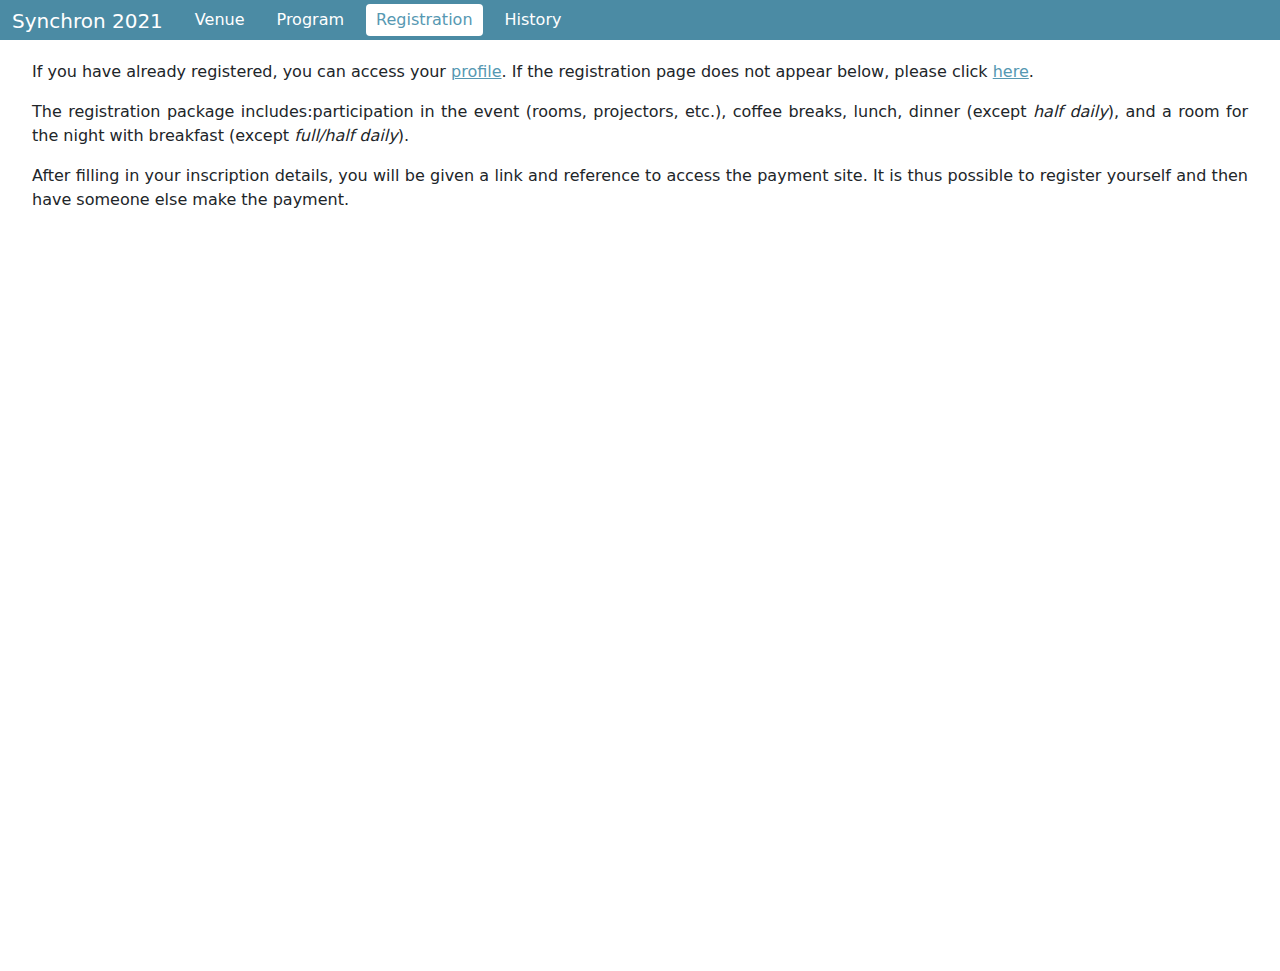
<file: registration.html>
<!DOCTYPE html>
<html lang="en"><head><meta charset="utf-8"/><meta name="viewport" content="width=device-width, initial-scale=1, shrink-to-fit=no"/><meta http-equiv="x-ua-compatible" content="ie=edge"/><link href="css/synchron.css" rel="stylesheet"/><title>Synchron 2021: Registration</title><meta name="description" content="Registration for Synchron 2021"/><link href="apple-touch-icon.png" type="image/png" rel="apple-touch-icon" sizes="180x180"/><link href="favicon-32x32.png" type="image/png" rel="icon" sizes="32x32"/><link href="favicon-16x16.png" type="image/png" rel="icon" sizes="16x16"/><link href="site.webmanifest" rel="manifest"/><meta name="msapplication-TileColor" content="#ffffff"/><meta name="msapplication-TileImage" content="/icons/ms-icon-144x144.png"/><meta name="theme-color" content="#ffffff"/></head><body><div class="synchron-all"><div class="navbar navbar-expand-md navbar-light synchron-navbar" id="synchron-navbar" role="navigation"><div class="container-fluid"><a class="navbar-brand" href="index.html">Synchron 2021</a><button class="navbar-toggler" type="button" data-bs-toggle="collapse" data-bs-target="#collapsingNavbar" aria-controls="collapsingNavbar" aria-expanded="false" aria-label="Toggle navigation"><span class="navbar-toggler-icon"></span></button><div class="collapse navbar-collapse" id="collapsingNavbar"><ul class="navbar-nav mr-auto"><li class="nav-item"><a class="nav-link" href="venue.html">Venue</a></li><li class="nav-item"><a class="nav-link" href="program.html">Program</a></li><li class="nav-item active"><a class="nav-link" href="registration.html">Registration</a></li><li class="nav-item"><a class="nav-link" href="history.html">History</a></li></ul></div></div></div><div class="synchron-content"><h1 class="d-none d-print-block">Synchron 2021</h1><p class="d-print-none d-none d-md-block d-lg-block d-xl-block"><p>If you have already registered, you can access your
<a href="https://v4.congres-vert.org/en/synchron2021/login.html">profile</a>.
If the registration page does not appear below, please click
<a href="https://v4.congres-vert.org/en/synchron2021">here</a>.</p>
<p>The registration package includes:participation in the event (rooms,
projectors, etc.), coffee breaks, lunch, dinner (except <em>half daily</em>), and a
room for the night with breakfast (except <em>full/half daily</em>).</p>
<p>After filling in your inscription details, you will be given a link and
reference to access the payment site. It is thus possible to register
yourself and then have someone else make the payment.</p>
<iframe src="https://v4.congres-vert.org/en/synchron2021" title="Registration From" class="w-100" style="height: 80vh;">
</iframe>
</p></div><script src="js/bootstrap.min.js"></script></div></body></html>
</file>
